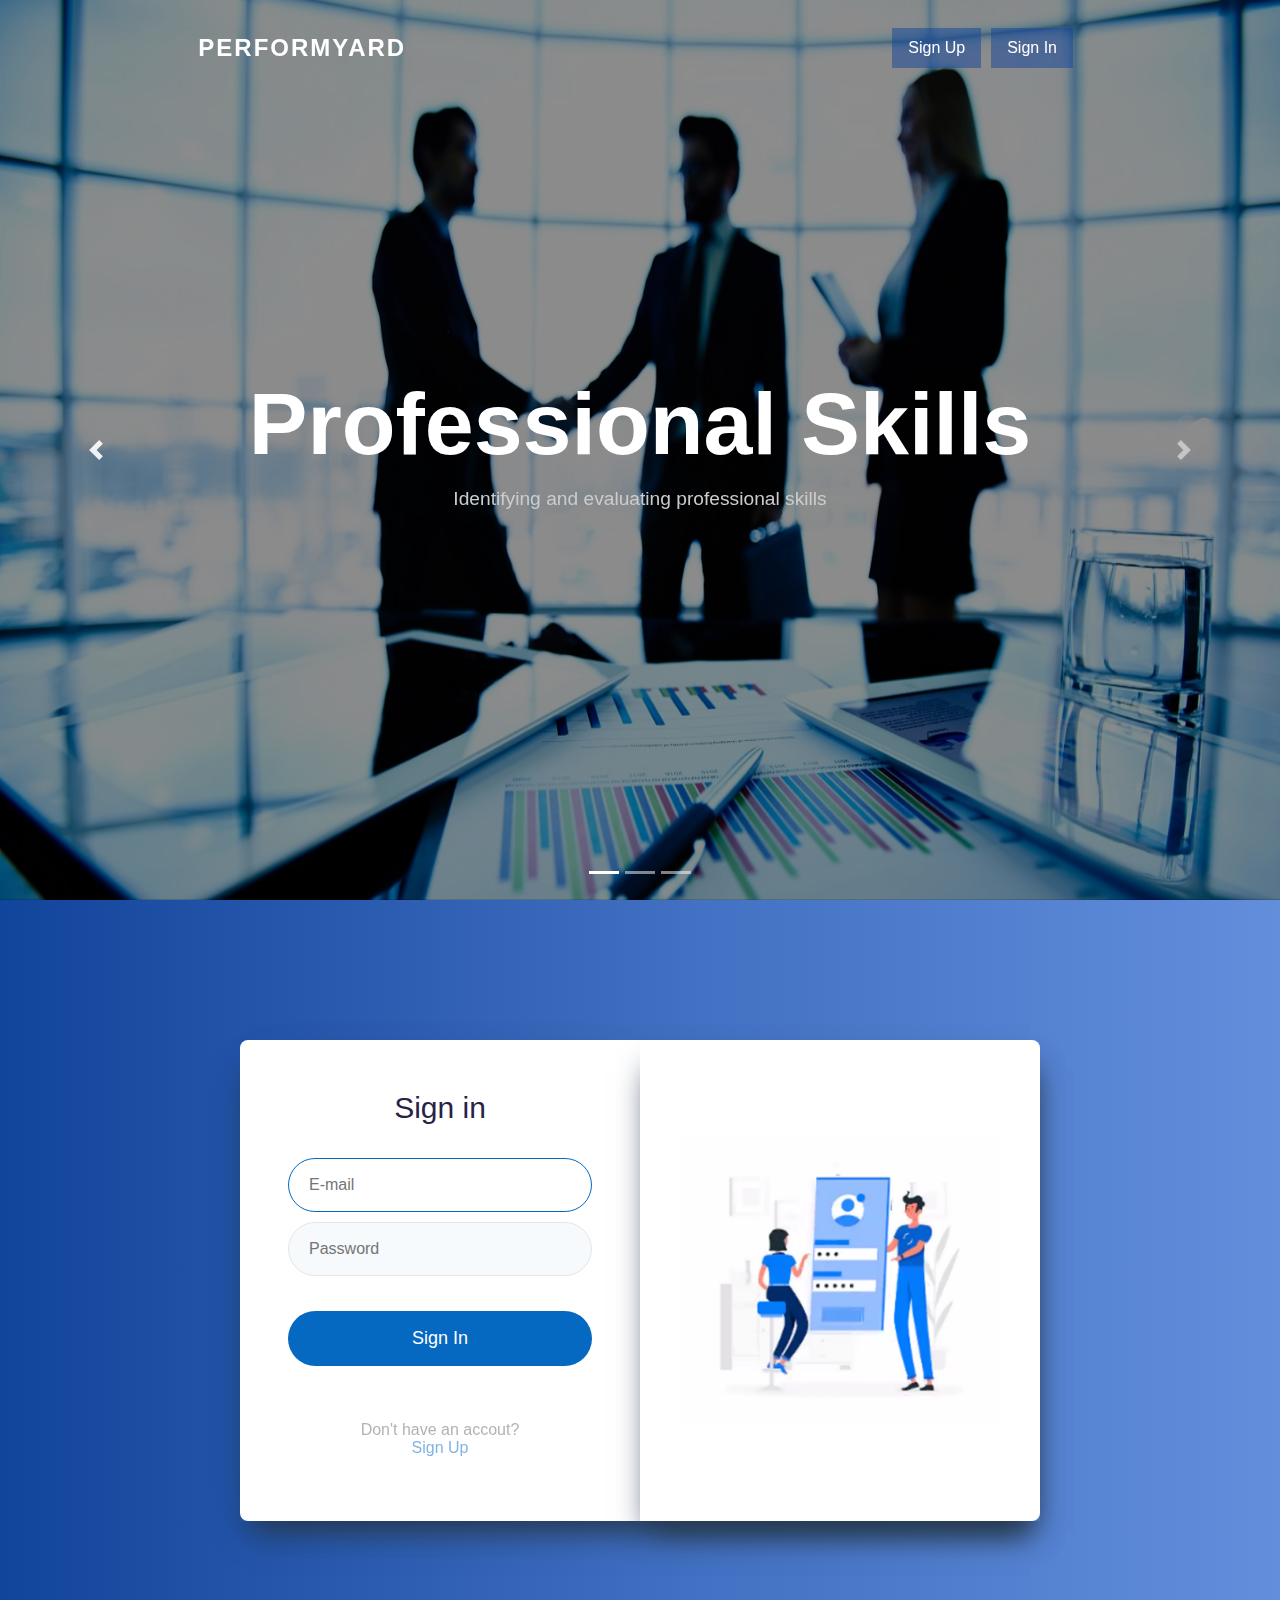
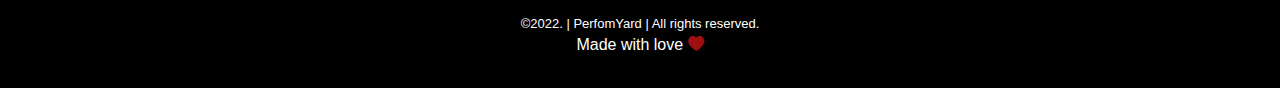
<file: Source Code/index.html>
<!DOCTYPE html>
<html>
<head>
	<meta charset="utf-8"/>
	<title>Landing page</title>
	<!-- bootstrap cdn -->
	<link rel="stylesheet" type="text/css" href="https://stackpath.bootstrapcdn.com/bootstrap/4.4.1/css/bootstrap.min.css"/>
	<!-- bootstrap icons cdn -->
	<link rel="stylesheet" href="https://cdn.jsdelivr.net/npm/bootstrap-icons@1.9.1/font/bootstrap-icons.css">
	<!-- style.css -->
	<link rel="stylesheet" type="text/css" href="./Styles/Landing Page.css"/>
	<script type="text/javascript" src="https://code.jquery.com/jquery-3.4.1.js"></script>

	
</head>

<body>
	<body>
		<!-- nav bar / bootstrap -->
		<div class="navbar-landpage">
			<div class="row">
				<div class="col-md-12 navbar">
					<!-- to abdullah :link landing page here -->
					<a href="index.html" class="logo navbar-brand text-white offset-md-2">PerformYard</a>
					<ul class="nav">
						<!-- to abdullah : link here doaa page  -->
						<li class="nav-item active"><a href="sign_up.html" class="nav-link">Sign Up</a></li>
						<!-- to abdullah: link here my  sign in section ONLY ,hint: use " # "then the id of the form -->
						<li class="nav-item active"><a href="#LogIn" class="nav-link">Sign In</a></li>
	
					</ul>
				</div>
			</div>
			<!-- slider banner / bootstrap	 -->
	
			<div id="carouselExampleIndicators" class="carousel slide" data-ride="carousel">
				<ol class="carousel-indicators">
					<li data-target="#carouselExampleIndicators" data-slide-to="0" class="active"></li>
					<li data-target="#carouselExampleIndicators" data-slide-to="1"></li>
					<li data-target="#carouselExampleIndicators" data-slide-to="2"></li>
				</ol>
				<div class="carousel-inner">
					<div class="carousel-item active">
						<div class="info">
							<h1>Professional Skills</h1>
							<p>Identifying and evaluating professional skills </p>
						</div>
					</div>
					<div class="carousel-item">
						<div class="info">
							<h1>Technical Skills</h1>
							<p>Evaluate technical competence and knowledge of employee work</p>
						</div>
					</div>
					<div class="carousel-item">
						<div class="info">
							<h1>Personal Skills</h1>
							<p> Evaluate personal qualities or characteristics</p>
						</div>
					</div>
				</div>
				<a class="carousel-control-prev" href="#carouselExampleIndicators" role="button" data-slide="prev">
					<span class="carousel-control-prev-icon" aria-hidden="true"></span>
					<span class="sr-only">Previous</span>
				</a>
				<a class="carousel-control-next" href="#carouselExampleIndicators" role="button" data-slide="next">
					<span class="carousel-control-next-icon" aria-hidden="true"></span>
					<span class="sr-only">Next</span>
				</a>
			</div>
		</div>
	
		<!-- form -->
		<div class="login-form" id="LogIn">
	
			<div class="login-container">
				<div class="main">
					<div class="content">
						<h2>Sign in</h2>
	
						<form  onsubmit="return loginUser()" action="Evaluation Page.html" novalidate>
							<input type="email" id="email" name="email" placeholder="E-mail" required autofocus="" >
							<div id="email_err" style="color: red"></div>
							<input type="password" id="password" name="password" placeholder="Password"  required autofocus="" >
							<div id="pass_err" style="color: red"></div>
							<button class="btn" name="submit" type="submit">Sign In</button>
					  </form>
						<!-- to abdullah : link here doaa page  -->
						<p class="account"> Don't have an accout?<br><a href="sign_up.html">Sign Up</a></p>
	
					</div>
					<div class="form-img">
						<img src="./img/sin.png" alt="">
					</div>
				</div>
			</div>
		</div>
		<!-- footer -->
		<footer>
			<div class="footer-copyright">
				<div class="footer-copyright-wrapper">
					<p class="footer-copyright-text">
						<!-- to abdullah : link here the full landing page  -->
						<a class="footer-copyright-link" href="index.html"> ©2022. | PerfomYard | All rights reserved.</a>
					<p>Made with love <i class="bi bi-heart-fill red"></i> <br>
	
	
					</p>
				</div>
			</div>
		</footer>
	

	
	<!-- bootstrap javascript cdn -->
	<script type="text/javascript" src="https://stackpath.bootstrapcdn.com/bootstrap/4.4.1/js/bootstrap.min.js"></script>
	<!-- log in storage -->
	<script src="./Js Script/ScriptAll.js"></script>

</body>
</html>
</file>
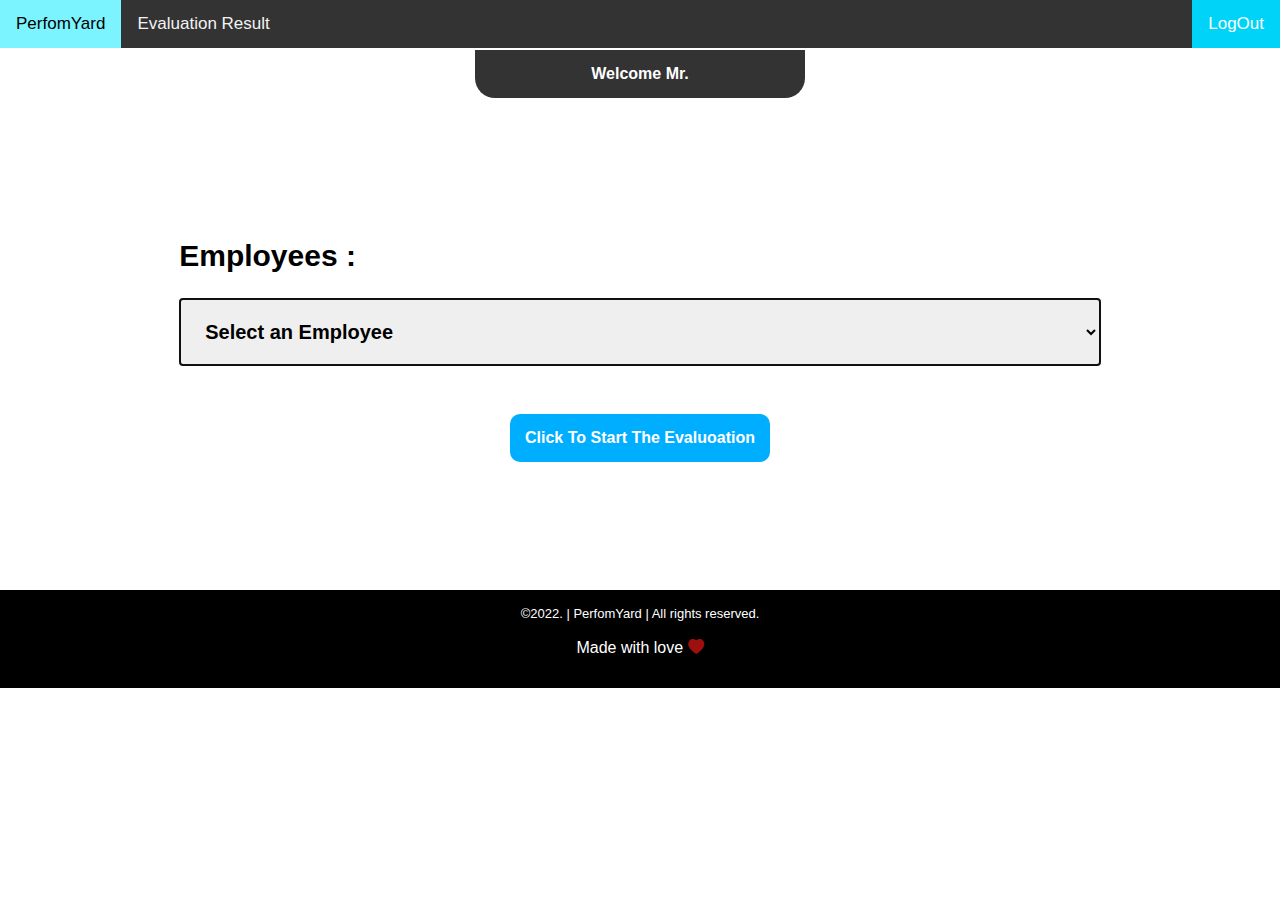
<file: Source Code/Evaluation Page.html>
<!DOCTYPE html>
<html lang="en">
<head>
    <meta charset="UTF-8">
    <meta http-equiv="X-UA-Compatible" content="IE=edge">
    <meta name="viewport" content="width=device-width, initial-scale=1.0">
    <title>Employee Evaluation</title>
    <!-- CSS only -->
<!-- <link href="https://cdn.jsdelivr.net/npm/bootstrap@5.2.0/dist/css/bootstrap.min.css" rel="stylesheet" integrity="sha384-gH2yIJqKdNHPEq0n4Mqa/HGKIhSkIHeL5AyhkYV8i59U5AR6csBvApHHNl/vI1Bx" crossorigin="anonymous"> -->
    <link rel="stylesheet" href="./Styles/Style_Evaluation Page.css">
    <!-- bootstrap icons cdn -->
	<link rel="stylesheet" href="https://cdn.jsdelivr.net/npm/bootstrap-icons@1.9.1/font/bootstrap-icons.css">
</head>
<body onload="showUserName()">
<!-- nav Bar Start -->
    <div id="navBar">
        <div class="topnav">
            <a class="active" href="index.html" onclick="clearUserSession(event)">PerfomYard</a>
            <a href="Result Page.html">Evaluation Result</a>
            <a href="index.html#LogIn" class="split" onclick="clearUserSession(event)">LogOut</a>
          </div>
    </div>

<h3 id="userBar">Welcome Mr. <span id="UserName">First Last</span></h3>

<!-- nav Bar  End -->

<!-- Select Start -->
    <div id="Main">

        <h2 id="namesLable">Employees : </h2>
        <div id="EmployeList">
            <!-- *********************************************** -->
            <select name="" id="EmployeSelector" onchange="getinfo()" autofocus>
                <option selected disabled  value="Selectxx">Select an Employee</option>
                <option value="Steven King" >01 Steven King</option>
                <option value="Julia Markle">02 Julia Markle </option>
                <option value="John Russell">03 John Russell</option>
                <option value="Peter Tucker">04 Peter Tucker</option>
                <option value="Eleni Rosse" >05 Eleni Rose</option>
                <option value="Salma Nader" >06 Salma Nader</option>

        
            </select>
            <!-- *********************************************** -->
        </div>
<!-- Select End -->

<!--Employe info Start -->
        <div id="EmployeData">

            <img id="userPic" src="./img/ux.png">

            <div id="Em1">
                <div class="info">
                    <h3 class="info-title">Name : </h3>
                    <h4 class="info-Data" id="Name-data">Employee Name</h4>
                </div>
                <div class="info">
                    <h3 class="info-title">id # : </h3>
                    <h3 class="info-Data" id="id-data">Employee id #</h3>
                </div>
                <div class="info">
                    <h3 class="info-title">Department : </h3>
                    <h4 class="info-Data" id="department-data">Employee Department</h4>
                </div>
            </div>


        </div>
        <br>

<!--Employe info End -->

<!--Start-Evaluation Section Start -->
               <button id="Start-Evaluation" class="btn btn-primary" onclick="StartE()">Click To Start The Evaluoation</button>
               <div id="EvSuccessfully"></div>

        <!-- //********************************************************************************************************************************* -->
        <div id="formSection">

            <form id="MainForm" onsubmit="submitForm(event),Sucsses()">

                <div id="personal-section">    <!--************** Evaluation section 1 **************-->
                    <h2 class="Section-Name">Personal Evaluation-section </h2>
                    <div>
                        <h3 class="Qustion">How do you evaluate this employee Attitude ?</h3> <!-- Question 1 -->
                        <div class="Radio-All" id="Q1"> 
                                  <label ><input required type="radio" id="Q1R1" name="c1_1" value="Poor"> Poor</label>
                                  <label ><input type="radio" id="Q1R2" name="c1_1" value="Good"> Good</label>
                                  <label ><input type="radio" id="Q1R3" name="c1_1" value="Excellent"> Excellent</label>
                        </div>
                    </div>

                    <div>
                        <h3 class="Qustion">How do you evaluate this employee initiative ?</h3><!-- Question 2 -->
                        <div class="Radio-All">
                                  <label ><input required type="radio" id="Q2R1" name="c2-1" value="Poor"> Poor</label>
                                  <label ><input type="radio" id="Q2R2" name="c2-1" value="Good"> Good</label>
                                  <label ><input type="radio" id="Q2R3" name="c2-1" value="Excellent"> Excellent</label>
                        </div>
                    </div>

                    <div>
                        <h3 class="Qustion">How do you evaluate this employee Relationship with coworkers ?</h3><!-- Question 3 -->
                        <div class="Radio-All">
                                  <label ><input required type="radio" id="Q3R1" name="c3-1" value="Poor"> Poor</label>
                                  <label ><input type="radio" id="Q3R2" name="c3-1" value="Good"> Good</label>
                                  <label ><input type="radio" id="Q3R3" name="c3-1" value="Excellent"> Excellent</label>
                        </div>
                    </div>

                </div>

                <div id="professional-section">    <!--************** Evaluation section 2 **************-->

                    <h2 class="Section-Name">Professional Evaluation-section </h2>
                    <div>
                        <h3 class="Qustion">How do you evaluate this employee work Quality ?</h3><!-- Question 4 -->
                        <div class="Radio-All">
                                  <label ><input required type="radio" id="Q4R1" name="c1-2" value="Poor"> Poor</label>
                                  <label ><input type="radio" id="Q4R2" name="c1-2" value="Good"> Good</label>
                                  <label ><input type="radio" id="Q4R3" name="c1-2" value="Excellent"> Excellent</label>
                        </div>
                    </div>

                    <div>
                        <h3 class="Qustion">How do you evaluate this employee productivity ?</h3><!-- Question 5 -->
                        <div class="Radio-All">
                            
                                  <label ><input required type="radio" id="Q5R1" name="c2-2" value="Poor"> Poor</label>
                                  <label ><input type="radio" id="Q5R2" name="c2-2" value="Good"> Good</label>
                                  <label ><input type="radio" id="Q5R3" name="c2-2" value="Excellent"> Excellent</label>

                        </div>
                    </div>

                    <div>
                        <h3 class="Qustion">How do you evaluate this employee communication skills ?</h3><!-- Question 6 -->
                        <div class="Radio-All">
                                  <label ><input required type="radio" id="Q6R1" name="c3-2" value="Poor"> Poor</label> 
                                  <label ><input type="radio" id="Q6R2" name="c3-2" value="Good"> Good</label>
                                  <label ><input type="radio" id="Q6R3" name="c3-2" value="Excellent"> Excellent</label>
                        </div>
                    </div>
                </div>


                <div id="technical-section">   <!--************** Evaluation section 3 **************-->
                    <h2 class="Section-Name">Technical Evaluation-section </h2>
                    <div>
                        <h3 class="Qustion">How do you evaluate this employee knowlage of Coding Languages ?</h3><!-- Question 7 -->
                        <div class="Radio-All">
                                  <label ><input required type="radio" id="Q7R1" name="c1-3" value="Poor"> Poor</label>
                                  <label ><input type="radio" id="Q7R2" name="c1-3" value="Good"> Good</label>
                                  <label ><input type="radio" id="Q7R3" name="c1-3" value="Excellent"> Excellent</label>
                        </div>
                    </div>
                    <div>
                        <h3 class="Qustion">How do you evaluate this employee problem solving skills ?</h3><!-- Question 8 -->
                        <div class="Radio-All">
                                  <label ><input required type="radio" id="Q8R1" name="c2-3" value="Poor"> Poor</label>
                                  <label ><input type="radio" id="Q8R2" name="c2-3" value="Good"> Good</label>
                                  <label ><input type="radio" id="Q8R3" name="c2-3" value="Excellent"> Excellent</label>
                        </div>
                    </div>
                    <div>
                        <h3 class="Qustion">How do you evaluate this employee communication skills ?</h3><!-- Question 9 -->
                        <div class="Radio-All">
                                  <label ><input required type="radio" id="Q9R1" name="c3-3" value="Poor"> Poor</label>
                                  <label ><input type="radio" id="Q9R1" name="c3-3" value="Good"> Good</label>
                                  <label ><input type="radio" id="Q9R1" name="c3-3" value="Excellent"> Excellent</label>
                        </div>
                    </div>
                </div>
                <button id="Sub" type="submit">Submit Form</button>  <!--************** Submit Button **************-->
                </div>
            </form>
        </div>
        <!-- //********************************************************************************************************************************* -->
    </div>

<!--Start-Evaluation Section End -->

<!-- Footer  Start-->
    <div id="footer">
    <footer>
        <div class="footer-copyright">
          <div class="footer-copyright-wrapper">
            <p class="footer-copyright-text">
              <a class="footer-copyright-link" href=" here will be the link for the landing page " target="_self"> ©2022. | PerfomYard | All rights reserved.</a>
              <p>Made with love <i class="bi bi-heart-fill red"></i> <br>
            </p>
          </div>
        </div>
      </footer>
    </div>
<!-- Footer  End-->

<!-- <script src="Script_Evaluation Page.js"></script> -->
<script src="./Js Script/ScriptAll.js"></script>

</body>
</html>
</file>
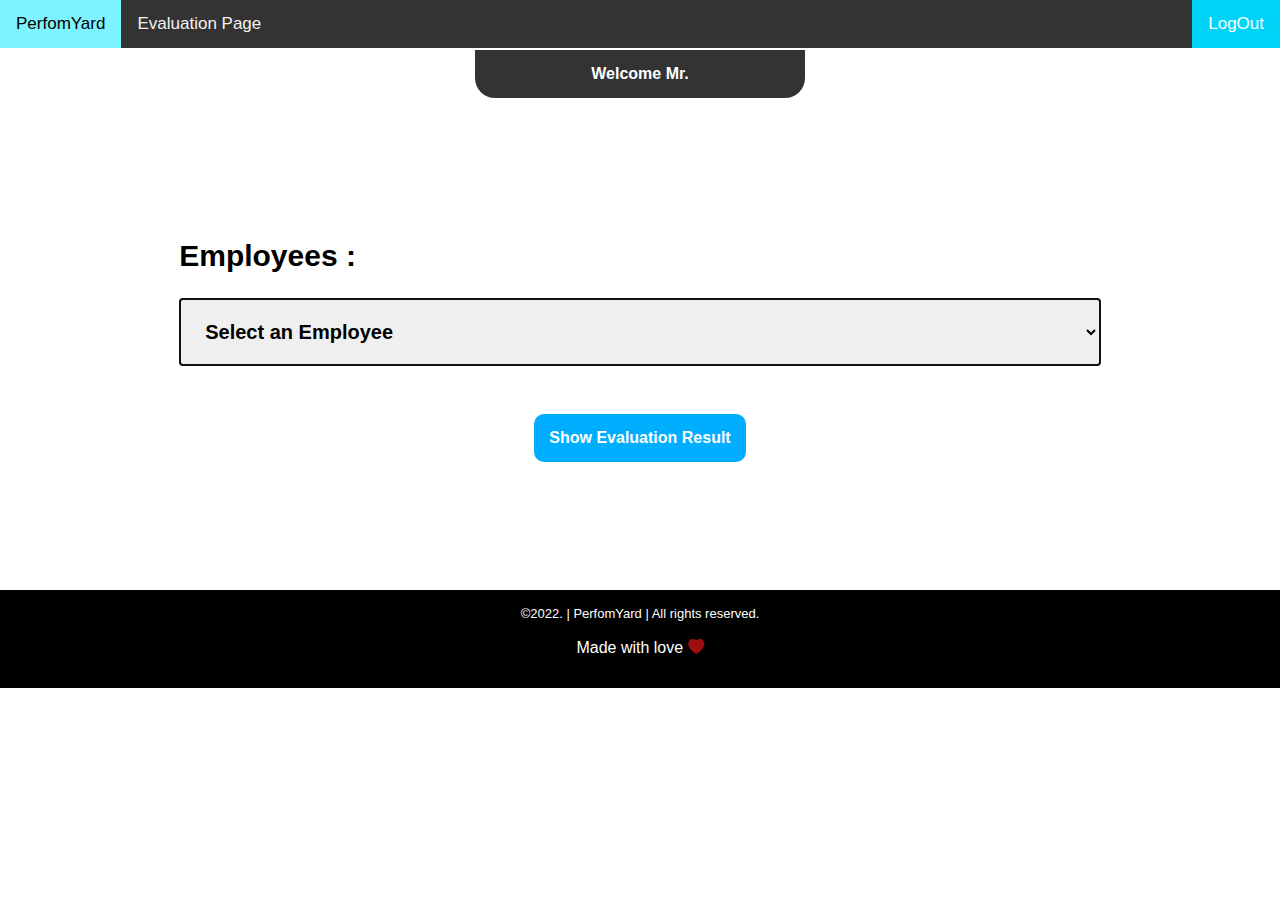
<file: Source Code/Result Page.html>
<!DOCTYPE html>
<html lang="en">
<head>
    <meta charset="UTF-8">
    <meta http-equiv="X-UA-Compatible" content="IE=edge">
    <meta name="viewport" content="width=device-width, initial-scale=1.0">
    <title>Employee Evaluation</title>
    <!-- CSS only -->
<!-- <link href="https://cdn.jsdelivr.net/npm/bootstrap@5.2.0/dist/css/bootstrap.min.css" rel="stylesheet" integrity="sha384-gH2yIJqKdNHPEq0n4Mqa/HGKIhSkIHeL5AyhkYV8i59U5AR6csBvApHHNl/vI1Bx" crossorigin="anonymous"> -->
    <link rel="stylesheet" href="./Styles/Style_Result.css">
    <!-- bootstrap icons cdn -->
	<link rel="stylesheet" href="https://cdn.jsdelivr.net/npm/bootstrap-icons@1.9.1/font/bootstrap-icons.css">
</head>
<body onload="showUserName2 ()">
<!-- nav Bar Start -->
    <div id="navBar">
        <div class="topnav">
            <a class="active" href="index.html" onclick="clearUserSession(event)">PerfomYard</a>
            <a href="./Evaluation Page.html">Evaluation Page</a>
            <a href="index.html#LogIn" class="split" onclick="clearUserSession(event)">LogOut</a>
          </div>
    </div>

<h3 id="userBar" >Welcome Mr. <span id="UserName2" >First Last</span></h3>

<!-- nav Bar  End -->

<!-- Select Start -->
    <div id="Main">

        <h2 id="namesLable">Employees : </h2>
        <div id="EmployeList">
            <!-- *********************************************** -->
            <select name="" id="EmployeSelector" onchange="getResullt()"  autofocus>
                <option selected disabled  value="Selectxx">Select an Employee</option>
                <option value="Steven King" >01 Steven King</option>
                <option value="Julia Markle">02 Julia Markle </option>
                <option value="John Russell">03 John Russell</option>
                <option value="Peter Tucker">04 Peter Tucker</option>
                <option value="Eleni Rosse" >05 Eleni Rose</option>
                <option value="Salma Nader" >06 Salma Nader</option>
            </select>
            <!-- *********************************************** -->
        </div>
<!-- Select End -->

<!--Employe info Start -->
        <div id="EmployeData">

            <img id="userPic" src="./img/ux.png">

            <div id="Em1">
                <div class="info">
                    <h3 class="info-title">Name : </h3>
                    <h4 class="info-Data" id="Name-data">Employee Name</h4>
                </div>
                <div class="info">
                    <h3 class="info-title">id # : </h3>
                    <h3 class="info-Data" id="id-data">Employee id #</h3>
                </div>
                <div class="info">
                    <h3 class="info-title">Department : </h3>
                    <h4 class="info-Data" id="department-data">Employee Department</h4>
                </div>
            </div>


        </div>
        <br>

<!--Employe info End -->

<!--Evaluation Result Section Start -->
               <button id="Start-Evaluation"  onclick="showResult()">Show Evaluation Result</button>
               <div id="EvSuccessfully"></div>

        <!-- //********************************************************************************************************************************* -->
        <div id="formSection">

           <form id="MainForm" > 

                <div id="personal-section">    <!--************** Evaluation section 1 **************-->
                    <h2 class="Section-Name">Personal Evaluation</h2>
                    <div>
                        <h3 class="Qustion"> Attitude : </h3> <!-- Question 1 -->
                        <div class="Radio-All" id="Q1"> 
                               <div id="Qn1">1</div>
                        </div>
                    </div>

                    <div>
                        <h3 class="Qustion">initiative : </h3><!-- Question 2 -->
                        <div class="Radio-All">
                            <div id="Qn2">2</div>
                        </div>
                    </div>

                    <div>
                        <h3 class="Qustion">Relationship with coworkers : </h3><!-- Question 3 -->
                        <div class="Radio-All">
                            <div id="Qn3">3</div>
                        </div>
                    </div>

                </div>

                <div id="professional-section">    <!--************** Evaluation section 2 **************-->

                    <h2 class="Section-Name">Professional Evaluation</h2>
                    <div>
                        <h3 class="Qustion">Work Quality : </h3><!-- Question 4 -->
                        <div class="Radio-All">
                            <div id="Qn4">4</div>
                        </div>
                    </div>

                    <div>
                        <h3 class="Qustion">Productivity : </h3><!-- Question 5 -->
                        <div class="Radio-All">
                            
                            <div id="Qn5">5</div>

                        </div>
                    </div>

                    <div>
                        <h3 class="Qustion">Communication skills : </h3><!-- Question 6 -->
                        <div class="Radio-All">
                             <div id="Qn6">6</div>
                        </div>
                    </div>
                </div>


                <div id="technical-section">   <!--************** Evaluation section 3 **************-->
                    <h2 class="Section-Name">Technical Evaluation </h2>
                    <div>
                        <h3 class="Qustion">Knowlage of Coding Languages : </h3><!-- Question 7 -->
                        <div class="Radio-All">
                            <div id="Qn7">7</div>
                        </div>
                    </div>
                    <div>
                        <h3 class="Qustion">Problem solving skills : </h3><!-- Question 8 -->
                        <div class="Radio-All">
                            <div id="Qn8">8</div>
                        </div>
                    </div>
                    <div>
                        <h3 class="Qustion">Communication skills : </h3><!-- Question 9 -->
                        <div class="Radio-All">
                            <div id="Qn9">9</div>
                        </div>
                    </div>
                </div>
             
                </div>
                
                <div id="Recomindations">
                    <h3> Recomindations for poor evaluations : </h3>
                    <div id="poorRecom"></div>
                </div>
            </form>
            
            <a id="BackToTOP"  href="#navBar" onclick="backTop()">Back to Top</a>  
        </div>
        <!-- //********************************************************************************************************************************* -->
    
    </div>

<!--Start-Evaluation Section End -->

<!-- Footer  Start-->
    <div id="footer">
    <footer>
        <div class="footer-copyright">
          <div class="footer-copyright-wrapper">
            <p class="footer-copyright-text">
              <a class="footer-copyright-link" href=" here will be the link for the landing page " target="_self"> ©2022. | PerfomYard | All rights reserved.</a>
              <p>Made with love <i class="bi bi-heart-fill red"></i> <br>
            </p>
          </div>
        </div>
      </footer>
    </div>
<!-- Footer  End-->

<!-- <script src="Script_Evaluation Page.js"></script> -->
<script src="./Js Script/Result Script.js"></script>

</body>
</html>
</file>
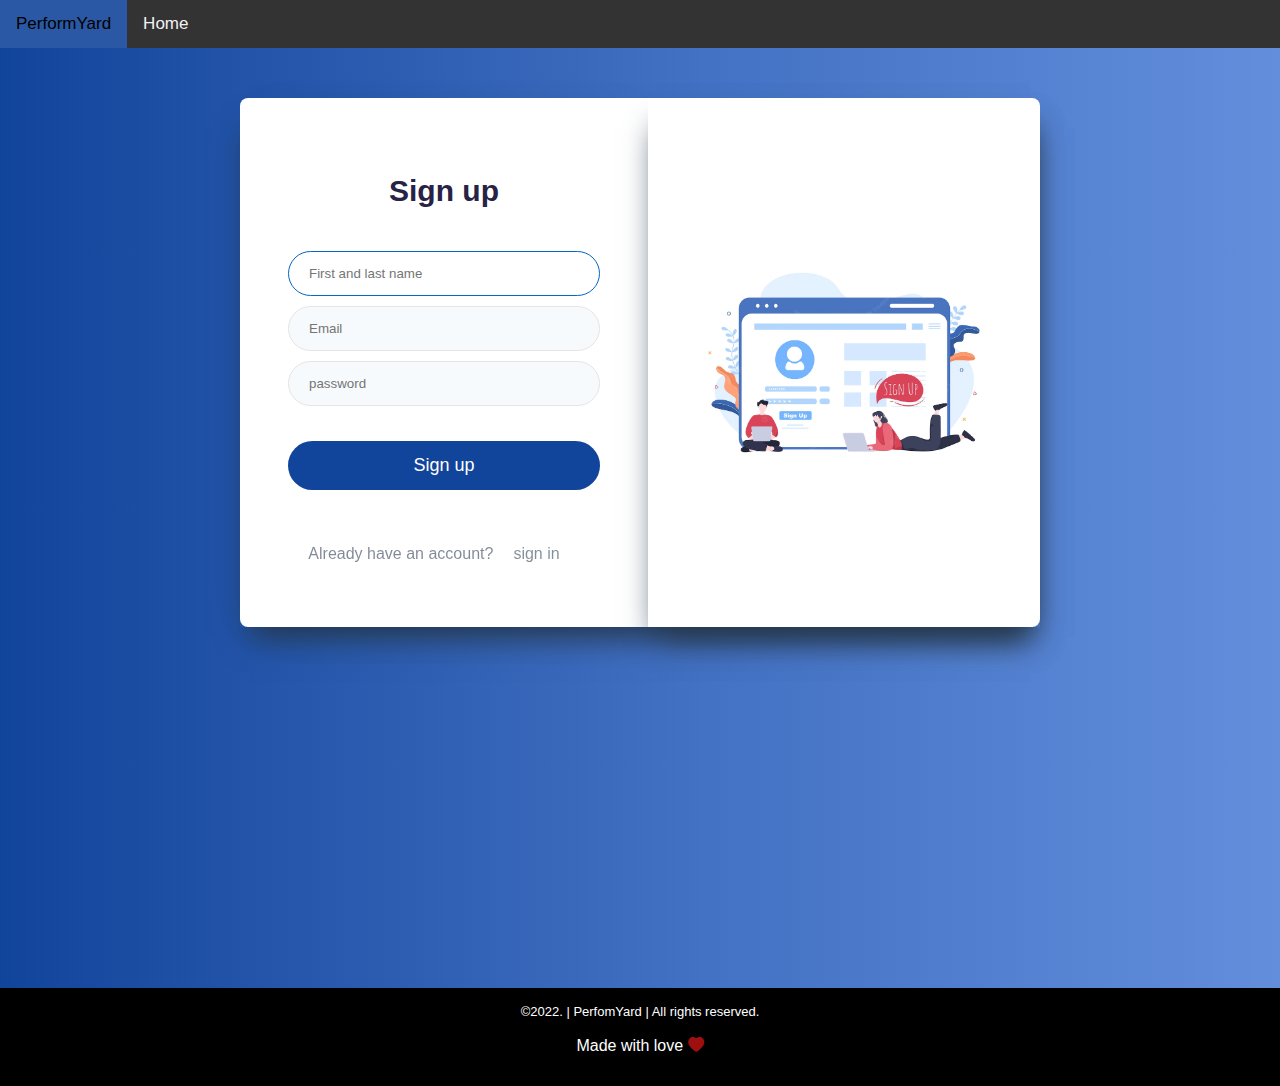
<file: Source Code/sign_up.html>
<!DOCTYPE html>
<html lang="en">
<head>
    <meta charset="UTF-8">
    <meta http-equiv="X-UA-Compatible" content="IE=edge">
    <meta name="viewport" content="width=device-width, initial-scale=1.0">
   <link rel="stylesheet" href="./Styles/staly_saign_up.css">
    <!-- bootstrap icons cdn -->
	<link rel="stylesheet" href="https://cdn.jsdelivr.net/npm/bootstrap-icons@1.9.1/font/bootstrap-icons.css">
    <title>SignUp</title>
</head>
<body>
      <header>
      <div class="nav">
            <a >PerformYard</a>
            <a class="active" href="index.html">Home</a>
          </div>
      </header>
<div class="Signup-form">
    <div class="container">
          <div class="main">
                <div class="content">
                      <h2>Sign up</h2>

                      <form action="index.html#LogIn" method="POST" onsubmit="return validation()"  style="margin-top: 2.5em" novalidate>
                        <input type="text" id="Username" name="name" placeholder="First and last name" required autofocus="">

                        <div id="name_err" style="color: red"></div>

                            <input type="email" id="email" name="email" placeholder="Email" required autofocus="">

                            <div id="email_err" style="color: red"></div>

                            <input type="password" id="password" name="password" placeholder="password" required autofocus="">

                            <div id="pass_err" style="color: red"></div>

                            <!-- <p id="passwordmessage"> the passowrd must be from 3 to  15 characters  </p> -->
                            <button class="btn" name="submit" type="submit" >Sign up</button>
                      </form>
                      <p class="account"> Already have an account?<a href="index.html">sign in</a></p>

                </div>
                <div class="form-img">
                      <img src="img/sign_up.jpge.webp" alt="">
                </div>
          </div>
    </div>
</div>
<footer>
<div class="footer-copyright">
      <div class="footer-copyright-wrapper">
        <p class="footer-copyright-text">
          <a class="footer-copyright-link" href="index.html" target="_self"> ©2022. | PerfomYard | All rights reserved.</a>
          <p>Made with love <i class="bi bi-heart-fill red"></i> <br>
  
  
        </p>
      </div>
    </div>
  </footer>
<script src="./Js Script/ScriptAll.js"></script>
</body>
</html>
</file>
<file: Source Code/Styles/Landing Page.css>
*{
	margin: 0;
	padding: 0;
	box-sizing: border-box;
	font-family: 'Poppins',sans-serif;
}
/* nav bar */
.navbar{
position: absolute;
	top: 0;
	padding:25px 0;
  z-index: 9999;
}
.navbar .logo{
	font-size: 1.5em;
	text-transform: uppercase;
	font-weight: 750;
	letter-spacing: 2px;
}
.navbar ul.nav{
	margin-right: 15%;
}
.navbar ul.nav li.active,
.navbar ul.nav li:hover{
	background:rgba(17,68,155,0.5);
	color: white;
  margin-left: 10px;
  

}
.navbar ul.nav li a{
	color: #fff;
	font-size: 1em;
	font-weight: 500;
}
.navbar ul.nav li.active a,
.navbar ul.nav li:hover a{
	color: white;
  
}


/*slider*/
#carouselExampleIndicators{
	position: relative;
	height: 100vh;
	width: 100%;
}
#carouselExampleIndicators .carousel-inner{
	position: relative;
	height: 100%;
	width: 100%;
	background: #000;
}
#carouselExampleIndicators .carousel-inner:before{
	position: absolute;
	content: '';
	background: rgba(0, 0, 0, 0.45);
	top: 0;
	left: 0;
	height: 100%;
	width: 100%;
	z-index: 1;
}
#carouselExampleIndicators .carousel-inner .carousel-item{
	position: relative;
	height: 100%;
	width:100%;
	background: url('../img/professianal.jpg');
	background-size: 100% 100%;
	background-position: center;
	background-attachment: cover;
}
#carouselExampleIndicators .carousel-inner .carousel-item:nth-child(2){
	background: url('../img/technicall.jpg');
	background-size: 100% 100%;
	background-position: center;
	background-attachment: fixed;
}
#carouselExampleIndicators .carousel-inner .carousel-item:nth-child(3){
	background: url('../img/personal1.jpg');
	background-size: 100% 100%;
	background-position: center;
	background-attachment: fixed;
}

#carouselExampleIndicators .carousel-inner .carousel-item .info{
	position: absolute;
	top: 50%;
	transform: translateY(-50%);
	height: auto;
	width: 100%;
	z-index: 1;
	text-align: center;
}
#carouselExampleIndicators .carousel-inner .carousel-item h1{
	height: auto;
	color: #fff;
	width: 100%;
	z-index: 1;
	text-align: center;
	font-size: 5.5em;
	font-weight: 750;
}
#carouselExampleIndicators .carousel-inner .carousel-item p{
	height: auto;
	color: #ccc;
	width: 100%;
	z-index: 1;
	text-align: center;
	font-size: 1.2em;
	font-weight: 500;
}

.login-form .logo {
  width: 50%;
  display: block;
}
.login-form {
  position: relative;
  
  background: rgb(17,68,155);
background: linear-gradient(90deg, rgba(17,68,155,1) 0%, rgba(67,113,195,1) 55%, rgba(98,142,220,1) 100%);
  padding: 40px;
  justify-content: center;
  display: grid;
  grid-template-rows: 1fr auto 1fr;
  align-items: center;
  height: 700px;

}
.login-container {
  max-width: 800px;
  margin: 0 auto;
  margin-top: 70px;
  
}

.login-form img {
  text-align: center;
  margin-left: auto;
  margin-right: auto;
  width: 100%;
}
.login-form h2 {
  font-size: 30px;
  line-height: 40px;
  margin-bottom: 5px;
  font-weight: 500px;
  color: #272346;
  text-align: center;
}

.login-form .main {
  position: relative;
  display: flex;
  margin: 30px 0;
  box-shadow: rgb(38 57 77) 0px 20px 30px -10px;
}
.login-form .content {
  flex-basis: 50%;
  padding: 3em 3em;
  background: #fff;
  box-shadow: 2px 9px 49px -17px rgba(0, 0, 0, 0.1);
  border-top-left-radius: 8px;
  border-bottom-left-radius: 8px;
}
.form-img {
  flex-basis: 50%;
  background: #ffffff;
  background-size: cover;
  padding: 40px;
  border-top-right-radius: 8px;
  border-bottom-right-radius: 8px;
  align-items: center;
  display: grid;
  box-shadow: rgb(38 57 77) 0px 20px 30px -10px;
}
.form-img img {
  max-width: 100%;
}

.account {
  color: #666;
  font-size: 16px;
  line-height: 18px;
  opacity: 0.5;
  text-align: center;
}
.btn,
button,
input {
  border-radius: 35px;
}

.btn:hover,
button:hover {
  transition: 0.5s ease;
}

a {
  text-decoration: none;
}

.login-form form {
  margin: 30px 0;
}

.login-form input {
  outline: none;
  margin-bottom: 10px;
  font-stretch: 19px;
  color: #999;
  text-align: left;
  padding: 14px 20px;
  width: 100%;
  display: inline-block;
  box-sizing: border-box;
  border: 1px solid #e5e5e5;
  background: #f7fafc;
  transition: 0.3s ease;
}

.login-form input:focus {
  background: transparent;
  border: 1px solid #0568c1;
}
button.btn {
  margin: 25px 0;
}
.login-form button {
  font-size: 18px;
  color: #fff;
  width: 100%;
  background: #0568c1;
  border: none;
  padding: 14px 15px;
  font-weight: 500;
  transition: 0.3s ease;
}

.login-form button:hover {
  background: #272346;

  color: #fff;
}

p.acount,
p.account a {
  text-align: center;
  padding: 20px;
  padding-bottom: 0;
  font-size: 16px;
  color: rgb(215, 212, 212);
}
p.account a {
  color: #0568c1;
}

p.account a:hover {
  text-decoration: underline;
}
/* footer */
.footer-copyright {
  background-color: black;
  color: #fff;
  padding: 15px 30px;
text-align: center;
}

.footer-copyright-wrapper {
  margin-left: auto;
  margin-right: auto;
  max-width: 1200px;
}

.footer-copyright-text {
color: #fff;
  font-size: 13px;
  font-weight: 400;
  line-height: 18px;
  margin-bottom: 0;
  margin-top: 0;
}

.footer-copyright-link {
  color: #fff;
  text-decoration: none;
}
.red {
  color: rgb(158, 16, 16);
}

/**Responsive sign in */

@media (max-width: 746px) {
  .login-form .content {
        flex-basis: 60%;
        padding: 4em 4em;
        background: #fff;
        box-shadow: 2px 9px 49px -17px rgb(0 0 0 / 10%);
        border-top-left-radius: 8px;
        border-bottom-left-radius: 8px;
  }
  .login-form .main {
        flex-direction: column;
  }
  .login-form .main {
        position: relative;
        display: flex;
        margin: 48px -38px;
        box-shadow: rgb(38 57 77) 0px 20px 30px -10px;
  }
  .login-form form {
        margin-top: 30px;
        margin-bottom: 10px;
  }
  .form-img {
        border-radius: 0;
        border-bottom-left-radius: 8px;
        border-bottom-right-radius: 8px;
        order: 2;
  }
  .content {
        order: 1;
        border-radius: 0;
        border-top-left-radius: 8px;
        border-top-right-radius: 8px;
  }
 
  button.btn {
        margin: 25px 0;
  }
  .form-img {
        flex-basis: 50%;
        background: #ffffff;
        background-size: cover;
        padding: 40px;
        border-top-right-radius: 8px;
        border-bottom-right-radius: 8px;
        align-items: center;
        display: none;
        box-shadow: rgb(38 57 77) 0px 20px 30px -10px;
  }
  .account {
        color: #666;
        font-size: 16px;
        line-height: 19px;
        opacity: 0.5;
        text-align: center;
  }
}
</file>
<file: Source Code/Styles/Style_Evaluation Page.css>
body {
  margin: 0;
  font-family: Arial, Helvetica, sans-serif;
}

/* ******************************************************* Nav Start  *********************************************************************************** */
.topnav {
  overflow: hidden;
  background-color: #333;
}

.topnav a {
  float: left;
  color: #f2f2f2;
  text-align: center;
  padding: 14px 16px;
  text-decoration: none;
  font-size: 17px;
}

.topnav a:hover {
  background-color: rgb(123, 244, 255);
  color: black;
}

/* Create a right-aligned (split) link inside the navigation bar */
.topnav a.split {
  float: right;
  background-color: #00d3f8;
  color: white;
}

#userBar {
  background-color: #333;
  width: 300px;
  border-bottom-left-radius: 20px;
  border-bottom-right-radius: 20px;
  text-align: center;
  color: #fff;
  margin: auto;
  margin-top: 2px;
  padding: 15px;
  font-size: medium;
}

#UserName {
  color: rgb(0, 174, 255);
}

/* ******************************************************* Nav End  *********************************************************************************** */

#Main {
  border: 100px black;
  margin: auto;
  margin-top: 10px;
  display: flex;
  align-items: center;
  flex-direction: column;
  width: 80%;
}



/* ******************************************************* Employee info Start  *********************************************************************************** */
#namesLable {
  margin-top: 12.8%;
  font-weight: bolder;
  width: 90%;
  font-size: 30px;
}

#EmployeList {
  margin: auto;
  width: 90%;
 
}

#EmployeSelector {
  width: 100%;
  /* height: 40px; */
  padding-left: 10px;
  border-color: rgb(0, 0, 0);
  font-weight: bolder;
  font-size: 20px;
  padding: 20px;
  border: 2px solid black;


}

option {
  border-top: 5px solid black;
  padding-top: 20px;
  font-weight: bold;

}

#EmployeData {

  margin: auto;
  align-items: center;
  justify-content: center;
  margin-top: 40px;
  width: 90%;
  height: 200px;
  /* background-color:  #00d5ff30; */
  display: grid;
  grid-template-columns: 45% 55%;
  grid-template-rows: 1fr 1fr 1fr 1fr 1fr;
  box-shadow: rgba(3,210,248, 0.1) 0px 1px 1px 0px inset, rgba(3,210,248, 0.25) 0px 50px 100px -20px, rgba(3,210,248, 0.4) 0px 30px 60px -30px;
  display: none;
  border: 2px solid black;

}

#userPic {
  grid-row: 1/6;
  grid-column: 1/2;
  border-radius: 50%;
  height: 90%;
  width: 45%;
  margin: auto;

}

#Em1 {

  grid-row: 1/4;
  grid-column: 2/3;
  color: black;
  /* border-left: 2px dotted black; */
  height: 100%;
  display: flex;
  flex-direction: column;

}

.info {
  width: 100%;
  display: flex;
  align-items: center;

}

.info-title {
  height: 30%;
  margin-left: 10%;
  width: 30%;
}

.info-Data {
  background-color: white;
  margin-left: 10%;
  width: 40%;
  /* padding: 5px; */
  text-align: center;

}

/* ******************************************************* Employee info End  *********************************************************************************** */

#Start-Evaluation {
  /* margin-bottom: 13%; */
  background-color: rgb(0, 174, 255);
  color: #fff;
  font-weight: bold;
  border-radius: 10px;
  padding: 15px;
  font-size: 16px;
  margin-top: 30px;
  border: none;
}
#Start-Evaluation:hover {
  background-color: #333;
}

/* ******************************************************* Form Section Start  *********************************************************************************** */
#formSection {
  margin-top: 40px;
  width: 100%;
  height: 1500px;
  
  display: none;
}

#MainForm{
  display: flex;
  flex-direction: column;
  margin: auto;
  justify-content: center;
  align-items: center;
}

#personal-section,
#professional-section,
#technical-section {
  width: 90%;
  height: 400px;
  background-color: white;
  margin-top: 30px;
  box-shadow: rgba(0, 0, 0, 0.16) 0px 10px 36px 0px, rgba(0, 0, 0, 0.06) 0px 0px 0px 1px;
}

.Section-Name {
  margin: auto;
  margin-top: 10px;
  width: 95%;
  /* border:2px dotted black; */
  color: white;
  background-color: #03D2F8;
  padding: 15px;
}

.Qustion {
  margin-top: 1%;
  margin-left: 40px;

}

 .Radio-All {
  margin-left: 4%;
  width: 60%;
  display: flex;
  flex-direction: row;
  justify-content:start;
  border-bottom: .5px solid #03D2F8;
  padding-bottom: 5px;
}
label{
  margin-right: 20%;
}


#Sub {
  margin-top: 7%;
  width: 250px;
  height: 2%;
  font-size: 1.2rem;
  font-weight: bold;
  border-radius: 10px;
  padding: 10px;
  border: none;
  background-color: rgba(51, 51, 51, 0.407);


}

#Sub:hover {
  color: white;
  background-color: #00d3f8;
}

/* ******************************************************* Form Section End  *********************************************************************************** */

/* ********************************************************** Footer Start  *********************************************************************************** */
footer {
  width: 100%;
  margin-top: 10%;

}

.footer-copyright {
  background-color: black;
  color: #fff;
  padding: 15px 30px;
  text-align: center;
}

.footer-copyright-wrapper {
  margin-left: auto;
  margin-right: auto;
  max-width: 1200px;
}

.footer-copyright-text {
  color: #fff;
  font-size: 13px;
  font-weight: 400;
  line-height: 18px;
  margin-bottom: 0;
  margin-top: 0;
}

.footer-copyright-link {
  color: #fff;
  text-decoration: none;
}

.red {
  color: rgb(158, 16, 16);
}

/* ********************************************************** Footer End  ************************************************************************************ */

/* ********************************************************** Responsive Work  ******************************************************************************* */

@media screen and (max-width: 950px) {
  #personal-section,
#professional-section,
#technical-section {
  height: 450px;
  margin-top: 30px;
}
.Section-Name {
  margin-left: 0px;
}

.Radio-All {
  margin-left: 5%;
  width: 70%;
  justify-content:start;
} 
label{
  margin-right: 10%;
}

#Sub {
  margin-top: 4%;


}
.Qustion {
  margin-left: 5%;
}
}

@media screen and (max-width: 730px) {
  #EmployeData {
    
    height: 400px;
    grid-template-columns: 100%;
    grid-template-rows: 40% 1fr 1fr 1fr;
  }
  
  #userPic {
    grid-row: 1/2;
    grid-column: 1/2;
    height: 70%;
    width: 30%;
    margin: auto;
  }
  
  #Em1 {
    grid-row: 2/5;
    grid-column: 1/2;
    border-left: none;
    border-top:2px dotted black;
  }
  .info-title {
    margin-left: 5%;
  }
  .info-Data {
    margin-left: 5%;
  }
  .Qustion {
    margin-left: 5px;
  }

}

@media screen and (max-width: 565px) {

  .info-title {
    margin-left: 6px;
    width: 39%;
  }
  
  .info-Data {

    margin-left: 7%;
    width: 47%;
    padding: 5px;
    text-align: center;
  
  }

  #personal-section,
  #professional-section,
  #technical-section {
    font-size: small;
    height: 430px;
    margin-top: 10px;
  }
  .Qustion {
    margin-left: 5px;
  }
  #formSection {
    height: 1380px;
  }

}
</file>
<file: Source Code/Styles/Style_Result.css>
body {
  margin: 0;
  font-family: Arial, Helvetica, sans-serif;
}

/* ******************************************************* Nav Start  *********************************************************************************** */
.topnav {
  overflow: hidden;
  background-color: #333;
}

.topnav a {
  float: left;
  color: #f2f2f2;
  text-align: center;
  padding: 14px 16px;
  text-decoration: none;
  font-size: 17px;
}

.topnav a:hover {
  background-color: rgb(123, 244, 255);
  color: black;
}

/* Create a right-aligned (split) link inside the navigation bar */
.topnav a.split {
  float: right;
  background-color: #00d3f8;
  color: white;
}

#userBar {
  background-color: #333;
  width: 300px;
  border-bottom-left-radius: 20px;
  border-bottom-right-radius: 20px;
  text-align: center;
  color: #fff;
  margin: auto;
  margin-top: 2px;
  padding: 15px;
  font-size: medium;
}

#UserName2 {
  color: rgb(0, 174, 255);
}

/* ******************************************************* Nav End  *********************************************************************************** */

#Main {
  border: 100px black;
  margin: auto;
  margin-top: 10px;
  display: flex;
  align-items: center;
  flex-direction: column;
  width: 80%;
}



/* ******************************************************* Employee info Start  *********************************************************************************** */
#namesLable {
  margin-top: 12.8%;
  font-weight: bolder;
  width: 90%;
  font-size: 30px;
}

#EmployeList {
  margin: auto;
  width: 90%;
 
}

#EmployeSelector {
  width: 100%;
  /* height: 40px; */
  padding-left: 10px;
  border-color: rgb(0, 0, 0);
  font-weight: bolder;
  font-size: 20px;
  padding: 20px;
  border: 2px solid black;


}

option {
  border-top: 5px solid black;
  padding-top: 20px;
  font-weight: bold;

}

#EmployeData {

  margin: auto;
  align-items: center;
  justify-content: center;
  margin-top: 40px;
  width: 90%;
  height: 200px;
  /* background-color:  #00d5ff30; */
  display: grid;
  grid-template-columns: 45% 55%;
  grid-template-rows: 1fr 1fr 1fr 1fr 1fr;
  box-shadow: rgba(3,210,248, 0.1) 0px 1px 1px 0px inset, rgba(3,210,248, 0.25) 0px 50px 100px -20px, rgba(3,210,248, 0.4) 0px 30px 60px -30px;
  display: none;
  border: 2px solid black;

}

#userPic {
  grid-row: 1/6;
  grid-column: 1/2;
  border-radius: 50%;
  height: 90%;
  width: 45%;
  margin: auto;

}

#Em1 {

  grid-row: 1/4;
  grid-column: 2/3;
  color: black;
  /* border-left: 2px dotted black; */
  height: 100%;
  display: flex;
  flex-direction: column;

}

.info {
  width: 100%;
  display: flex;
  align-items: center;

}

.info-title {
  height: 30%;
  margin-left: 10%;
  width: 30%;
}

.info-Data {
  background-color: white;
  margin-left: 10%;
  width: 40%;
  /* padding: 5px; */
  text-align: center;

}

/* ******************************************************* Employee info End  *********************************************************************************** */

#Start-Evaluation {
  /* margin-bottom: 13%; */
  background-color: rgb(0, 174, 255);
  color: #fff;
  font-weight: bold;
  border-radius: 10px;
  padding: 15px;
  font-size: 16px;
  margin-top: 30px;
  border: none;
}
#Start-Evaluation:hover {
  background-color: #333;
}

/* ******************************************************* Form Section Start  *********************************************************************************** */
#formSection {
  margin-top: 40px;
  width: 100%;
  display: none;
}

#MainForm{
  display: flex;
  flex-direction: row;
  justify-content: space-around;
  align-items: center;
}

#personal-section,
#professional-section,
#technical-section {
  width: 30%;
  height: 400px;
  background-color: white;
  margin-top: 30px;
  box-shadow: rgba(0, 0, 0, 0.16) 0px 10px 36px 0px, rgba(0, 0, 0, 0.06) 0px 0px 0px 1px;
}

.Section-Name {
  margin: auto;
  margin-top: 10px;
  width: 80%;
  /* border:2px dotted black; */
  color: white;
  background-color: #03D2F8;
  padding: 15px;
  margin-bottom: 10%;
  text-align: center;
}

.Qustion {
  margin: auto;
  margin-top: 2%;
  margin-left: 14%;


}

 .Radio-All {

  width: 60%;
  display: flex;
  flex-direction: row;
  justify-content:center;
  /* border-bottom: .5px solid #03D2F8; */
  padding-bottom: 5px;
}
/* label{
  margin-right: 20%;
} */


#BackToTOP {
  margin: auto;
  margin-top: 1%;
  width: 250px;
  height: 2%;
  font-size: 1.2rem;
  font-weight: bold;
  border-radius: 10px;
  padding: 10px;
  border: none;
  color: white;
  background-color: #00d3f8;
  display: none;
  text-align: center;
  text-decoration: none;
}

#BackToTOP:hover {
  background-color: rgb(0, 0, 0);
  color: white;
}

#Qn1,#Qn2,#Qn3,#Qn4,#Qn5,#Qn6,#Qn7,#Qn8,#Qn9,#Qn10{
  padding: 10px;
  text-align: center;
  width: 100px;
  font-weight: bold;
  
}

#Recomindations{
  width: 60%;
  height: 300px;
  background-color: #ffffff;
  display: none;
  margin-top: 30px;
  padding: 20px;
  font-weight: bold;
  box-shadow: rgba(0, 0, 0, 0.16) 0px 10px 36px 0px, rgba(0, 0, 0, 0.06) 0px 0px 0px 1px;
  
}

/* ******************************************************* Form Section End  *********************************************************************************** */

/* ********************************************************** Footer Start  *********************************************************************************** */
footer {
  width: 100%;
  margin-top: 10%;

}

.footer-copyright {
  background-color: black;
  color: #fff;
  padding: 15px 30px;
  text-align: center;
}

.footer-copyright-wrapper {
  margin-left: auto;
  margin-right: auto;
  max-width: 1200px;
}

.footer-copyright-text {
  color: #fff;
  font-size: 13px;
  font-weight: 400;
  line-height: 18px;
  margin-bottom: 0;
  margin-top: 0;
}

.footer-copyright-link {
  color: #fff;
  text-decoration: none;
}

.red {
  color: rgb(158, 16, 16);
}

/* ********************************************************** Footer End  ************************************************************************************ */

/* ********************************************************** Responsive Work  ******************************************************************************* */

@media screen and (max-width: 950px) {
  #personal-section,
#professional-section,
#technical-section {
  height: 450px;
  margin-top: 30px;
}
.Section-Name {
  margin-left: 0px;
}

.Radio-All {
  margin-left: 5%;
  width: 70%;
  justify-content:start;
} 
label{
  margin-right: 10%;
}

#Sub {
  margin-top: 4%;


}
.Qustion {
  margin-left: 5%;
}
}

@media screen and (max-width: 730px) {
  #EmployeData {
    
    height: 400px;
    grid-template-columns: 100%;
    grid-template-rows: 40% 1fr 1fr 1fr;
  }
  
  #userPic {
    grid-row: 1/2;
    grid-column: 1/2;
    height: 70%;
    width: 30%;
    margin: auto;
  }
  
  #Em1 {
    grid-row: 2/5;
    grid-column: 1/2;
    border-left: none;
    border-top:2px dotted black;
  }
  .info-title {
    margin-left: 5%;
  }
  .info-Data {
    margin-left: 5%;
  }
  .Qustion {
    margin-left: 5px;
  }

}

@media screen and (max-width: 565px) {

  .info-title {
    margin-left: 6px;
    width: 39%;
  }
  
  .info-Data {

    margin-left: 7%;
    width: 47%;
    padding: 5px;
    text-align: center;
  
  }

  #personal-section,
  #professional-section,
  #technical-section {
    font-size: small;
    height: 430px;
    margin-top: 10px;
  }
  .Qustion {
    margin-left: 5px;
  }
  #formSection {
    height: 1380px;
  }

}
</file>
<file: Source Code/Styles/staly_saign_up.css>
body {
  margin: 0;
  font-family: Arial, Helvetica, sans-serif;
}

.nav {
  overflow: hidden;
  background-color: #333;
}

.nav a {
  float: left;
  color: #f2f2f2;
  text-align: center;
  padding: 14px 16px;
  text-decoration: none;
  font-size: 17px;
}

.nav a:hover {
  background-color:rgb(43, 88, 164);
  color: black;
}

/* Create a right-aligned (split) link inside the navigation bar */

.Signup-form .logo {
    width: 50%;
    display: block;
  }
  .Signup-form {
    position: relative;
    min-height:100vh;
  
    background: rgb(17,68,155);
    background: linear-gradient(90deg, rgba(17,68,155,1) 0%, rgba(67,113,195,1) 55%, rgba(98,142,220,1) 100%);
    padding:20px;
    justify-content: center;
    /* display: grid; */
    grid-template-rows: 1fr auto 1fr;
    align-items: center;
  }
  .container {
    max-width: 800px;
    margin: 0 auto;
  }
  
  .Signup-form img {
    text-align: center;
    margin-left: auto;
    margin-right: auto;
    width: 100%;
  }
  .Signup-form h2 {
    font-size: 30px;
    line-height: 40px;
    margin-bottom: 5px;
    font-weight: 500px;
    color: #272346;
    text-align: center;
  }
  
  .Signup-form .main {
    position: relative;
    display: flex;
    margin: 30px 0;
    box-shadow: rgb(38 57 77) 0px 20px 30px -10px;
  }
  .Signup-form .content {
    flex-basis: 50%;
    padding: 3em 3em;
    background: #fff;
    box-shadow: 2px 9px 49px -17px rgba(0, 0, 0, 0.1);
    border-top-left-radius: 8px;
    border-bottom-left-radius: 8px;
  }
  .form-img {
    flex-basis: 50%;
    background: #ffffff;
    background-size: cover;
    padding: 40px;
    border-top-right-radius: 8px;
    border-bottom-right-radius: 8px;
    align-items: center;
    display: grid;
    box-shadow: rgb(38 57 77) 0px 20px 30px -10px;
  }
  .form-img img {
    max-width: 100%;
  }
  
  .account {
    color: rgb(5, 21, 49);
    font-size: 16px;
    line-height: 18px;
    opacity: 0.5;
    text-align: center;
  }
  .btn,
  button,
  input {
    border-radius: 35px;
  }
  
  .btn:hover,
  button:hover {
    transition: 0.5s ease;
  }
  
  a {
    text-decoration: none;
  }
  
  .Signup-form form {
    margin: 30px 0;
  }
  
  .Signup-form input {
    outline: none;
    margin-bottom: 10px;
    font-stretch: 19px;
    color: #999;
    text-align: left;
    padding: 14px 20px;
    width: 100%;
    display: inline-block;
    box-sizing: border-box;
    border: 1px solid #e5e5e5;
    background: #f7fafc;
    transition: 0.3s ease;
  }
  
  .Signup-form input:focus {
    background: transparent;
    border: 1px solid #0568c1;
  }
  button.btn {
    margin: 25px 0;
  }
  .Signup-form button {
    font-size: 18px;
    color: #fff;
    width: 100%;
    background: rgb(17,68,155);
    border: none;
    padding: 14px 15px;
    font-weight: 500;
    transition: 0.3s ease;
  }
  
  .Signup-form button:hover {
    background: rgb(17,68,155);
  
    color: #fff;
  }
  
  p.acount,
  p.account a {
    text-align: center;
    padding: 20px;
    padding-bottom: 0;
    font-size: 16px;
    color: rgb(11, 32, 50);
  }
  p.account a {
    color: #092034;
  }
  
  p.account a:hover {
    text-decoration: underline;
  }
  
  .footer-copyright {
    background-color: black;
    color: #fff;
    padding: 15px 30px;
  text-align: center;
  }
  
  .footer-copyright-wrapper {
    margin-left: auto;
    margin-right: auto;
    max-width: 1200px;
  }
  
  .footer-copyright-text {
  color: #fff;
    font-size: 13px;
    font-weight: 400;
    line-height: 18px;
    margin-bottom: 0;
    margin-top: 0;
  }
  
  .footer-copyright-link {
    color: #fff;
    text-decoration: none;
  }
  .red {
    color: rgb(158, 16, 16);
  }
  /**Responsive sign up */
  
  @media (max-width: 746px) {
    .Signup-form .content {
          flex-basis: 60%;
          padding: 4em 4em;
          background: #fff;
          box-shadow: 2px 9px 49px -17px rgb(0 0 0 / 10%);
          border-top-left-radius: 8px;
          border-bottom-left-radius: 8px;
    }
    .Signup-form .main {
          flex-direction: column;
    }
    .Signup-form .main {
          position: relative;
          display: flex;
          margin: 48px -38px;
          box-shadow: rgb(38 57 77) 0px 20px 30px -10px;
    }
    .Signup-form form {
          margin-top: 30px;
          margin-bottom: 10px;
    }
    .form-img {
          border-radius: 0;
          border-bottom-left-radius: 8px;
          border-bottom-right-radius: 8px;
          order: 2;
    }
    .content {
          order: 1;
          border-radius: 0;
          border-top-left-radius: 8px;
          border-top-right-radius: 8px;
    }
   
    button.btn {
          margin: 25px 0;
    }
    .form-img {
          flex-basis: 50%;
          background: #ffffff;
          background-size: cover;
          padding: 40px;
          border-top-right-radius: 8px;
          border-bottom-right-radius: 8px;
          align-items: center;
          display: none;
          box-shadow: rgb(38 57 77) 0px 20px 30px -10px;
    }
    .account {
          color: #666;
          font-size: 16px;
          line-height: 19px;
          opacity: 0.5;
          text-align: center;
    }
  }
</file>
